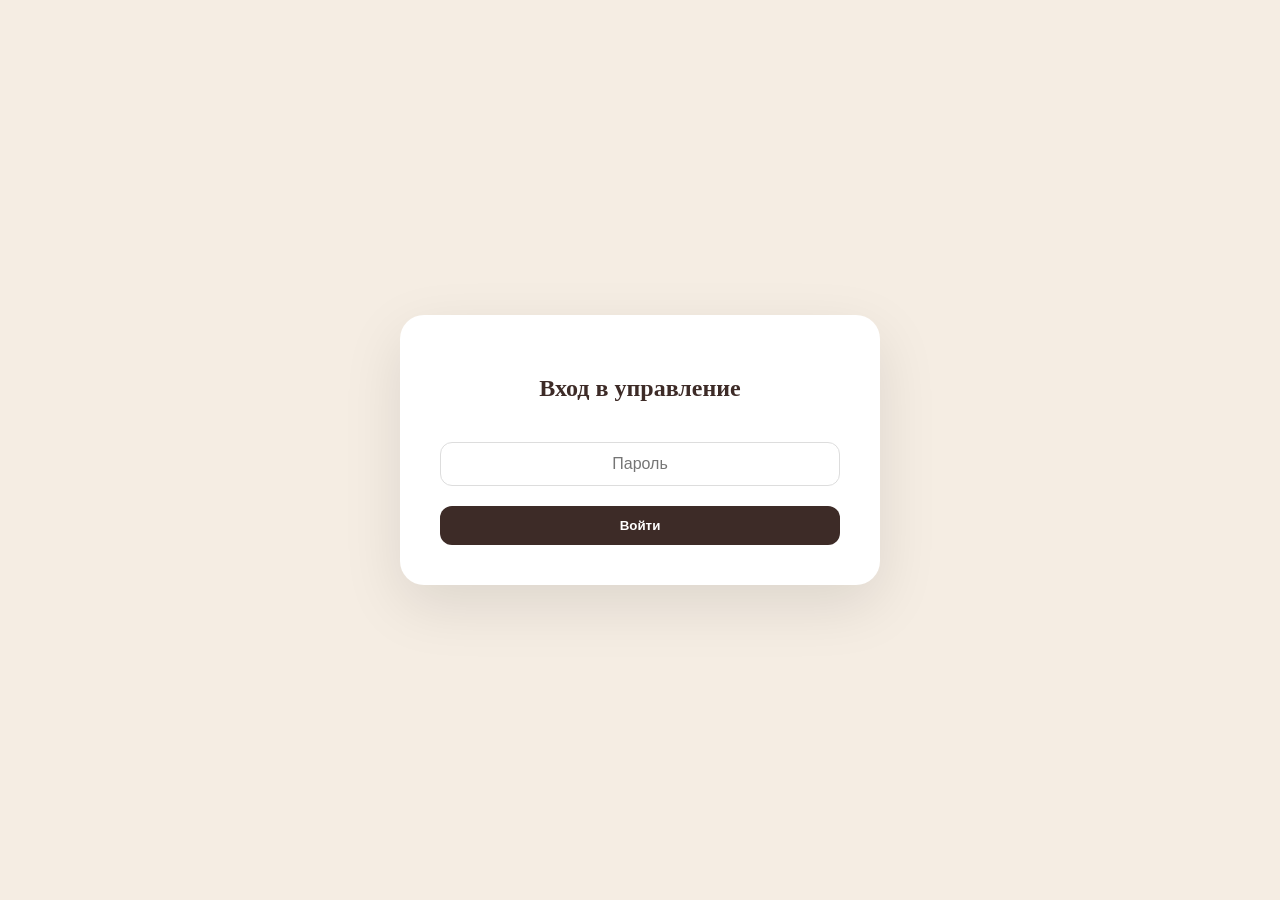
<file: admin.html>
<!DOCTYPE html>
<html lang="ru">
<head>
  <meta charset="UTF-8">
  <meta name="viewport" content="width=device-width, initial-scale=1.0">
  <title>Админ-панель | Диана и Виктор</title>
  <style>
    :root {
      --deep: #3D2B27;
      --gold: #C8AC88;
      --cream: #F5EDE3;
      --serif: "Cormorant Garamond", serif;
      --body: "Inter", sans-serif;
    }
    body {
      margin: 0;
      font-family: var(--body);
      background: var(--cream);
      display: flex;
      justify-content: center;
      align-items: center;
      min-height: 100vh;
    }
    .login-box {
      background: #fff;
      padding: 40px;
      border-radius: 24px;
      box-shadow: 0 20px 60px rgba(0,0,0,0.1);
      text-align: center;
      width: min(400px, 90%);
    }
    h2 { font-family: var(--serif); color: var(--deep); }
    input {
      width: 100%;
      padding: 12px;
      margin: 20px 0;
      border: 1px solid #ddd;
      border-radius: 12px;
      box-sizing: border-box;
      font-size: 1rem;
      text-align: center;
    }
    button {
      background: var(--deep);
      color: #fff;
      border: none;
      padding: 12px 30px;
      border-radius: 12px;
      cursor: pointer;
      font-weight: 600;
      width: 100%;
    }

    .admin-container {
      display: none;
      width: 95%;
      max-width: 1100px;
      background: #fff;
      border-radius: 24px;
      padding: 40px;
      box-shadow: 0 30px 90px rgba(0,0,0,0.1);
      flex-direction: column;
      margin: 40px auto;
    }
    .header {
      display: flex;
      justify-content: space-between;
      align-items: center;
      margin-bottom: 30px;
      border-bottom: 1px solid #eee;
      padding-bottom: 20px;
    }
    table {
      width: 100%;
      border-collapse: collapse;
      margin-bottom: 30px;
    }
    th, td {
      padding: 16px;
      text-align: left;
      border-bottom: 1px solid #f5f5f5;
    }
    th { background: #fafafa; color: var(--deep); font-weight: 600; }
    .actions { display: flex; gap: 16px; }
    .btn-clear { background: #fee2e2; color: #b91c1c; }
    .btn-export { background: var(--gold); }
    .btn-refresh {
      display: inline-flex;
      align-items: center;
      justify-content: center;
      gap: 8px;
      min-width: 130px;
    }
    .refresh-spinner {
      width: 14px;
      height: 14px;
      border: 2px solid rgba(255,255,255,0.45);
      border-top-color: #fff;
      border-radius: 50%;
      display: none;
    }
    .btn-refresh.is-loading {
      opacity: 0.85;
      cursor: wait;
    }
    .btn-refresh.is-loading .refresh-spinner {
      display: inline-block;
      animation: spin 0.8s linear infinite;
    }
    @keyframes spin {
      from { transform: rotate(0deg); }
      to { transform: rotate(360deg); }
    }
  </style>
</head>
<body>

  <div class="login-box" id="loginBox">
    <h2>Вход в управление</h2>
    <input type="password" id="passInput" placeholder="Пароль">
    <button onclick="checkPass()">Войти</button>
  </div>

  <div class="admin-container" id="adminContainer">
    <div class="header">
      <h2>Ответы гостей</h2>
      <div class="actions">
        <button class="btn-export btn-refresh" id="refreshBtn" onclick="refreshData()"><span class="refresh-spinner" aria-hidden="true"></span><span id="refreshBtnLabel">Обновить</span></button>
        <button class="btn-export" onclick="exportCSV()">Скачать CSV</button>
      </div>
    </div>

    <div style="overflow-x: auto;">
      <table id="responsesTable">
        <thead>
          <tr>
            <th>Дата/Время</th>
            <th>Имя</th>
            <th>Присутствие</th>
            <th>Напитки</th>
            <th>Музыка</th>
            <th>Действие</th>
          </tr>
        </thead>
        <tbody></tbody>
      </table>
    </div>

    <div class="header" style="margin-top: 24px;">
      <h2>Результаты квеста</h2>
    </div>
    <div style="overflow-x: auto;">
      <table id="quizTable">
        <thead>
          <tr>
            <th>Игрок</th>
            <th>Очки</th>
            <th>Время</th>
            <th>Верно</th>
            <th>Букеты</th>
            <th>Действие</th>
          </tr>
        </thead>
        <tbody></tbody>
      </table>
    </div>
  </div>
  <script src="api-config.js"></script>
  <script>
    const API_URL = (window.WEDDING_API_URL || '').trim();
    let currentRows = [];
    let currentQuizRows = [];

    function setRefreshLoading(isLoading) {
      const btn = document.getElementById('refreshBtn');
      const label = document.getElementById('refreshBtnLabel');
      if (!btn || !label) return;
      btn.disabled = !!isLoading;
      btn.classList.toggle('is-loading', !!isLoading);
      label.textContent = isLoading ? 'Обновление...' : 'Обновить';
    }

    function checkPass() {
      const pass = document.getElementById('passInput').value;
      if (pass === '123!') {
        document.getElementById('loginBox').style.display = 'none';
        document.getElementById('adminContainer').style.display = 'flex';
        refreshData();
      } else {
        alert('Неверный пароль');
      }
    }

    function esc(v) {
      return String(v || '')
        .replace(/&/g, '&amp;')
        .replace(/</g, '&lt;')
        .replace(/>/g, '&gt;')
        .replace(/"/g, '&quot;')
        .replace(/'/g, '&#39;');
    }

    function isQuizFallbackRow(r) {
      return r && r.attendance === 'QUIZ' && typeof r.music === 'string' && r.music.indexOf('__QUIZ__') === 0;
    }

    function parseQuizFallbackFromResponses(rows) {
      const parsed = [];
      (rows || []).forEach(r => {
        if (!isQuizFallbackRow(r)) return;
        try {
          const payload = JSON.parse(r.music.slice('__QUIZ__'.length));
          payload._fallbackResponseId = r.responseId || r.id || '';
          payload._fallbackFingerprint = r.fingerprint || '';
          parsed.push(payload);
        } catch (e) {
        }
      });
      return parsed;
    }

    async function loadRows() {
      if (!API_URL) {
        const local = JSON.parse(localStorage.getItem('wedding_responses') || '[]');
        currentRows = local.filter(r => !isQuizFallbackRow(r)).map(r => ({
          responseId: String(r.id || ''),
          timestamp: r.timestamp || '',
          name: r.name || '',
          attendance: r.attendance || '',
          drinks: r.drinks || '',
          music: r.music || ''
        })).reverse();
        renderTable(currentRows);
        return;
      }

      try {
        const res = await fetch(API_URL + '?action=list', { method: 'GET' });
        const contentType = (res.headers.get('content-type') || '').toLowerCase();
        if (!res.ok || contentType.indexOf('application/json') === -1) {
          throw new Error('API_NON_JSON_OR_PRIVATE');
        }
        const data = await res.json();
        currentRows = (data.responses || []).filter(r => !isQuizFallbackRow(r)).map(r => ({
          responseId: r.responseId || '',
          fingerprint: r.fingerprint || '',
          timestamp: r.timestamp || '',
          name: r.name || '',
          attendance: r.attendance || '',
          drinks: r.drinks || '',
          music: r.music || ''
        }));
        renderTable(currentRows);
      } catch (err) {
        console.error(err);
        const local = JSON.parse(localStorage.getItem('wedding_responses') || '[]');
        currentRows = local.filter(r => !isQuizFallbackRow(r)).map(r => ({
          responseId: String(r.id || ''),
          timestamp: r.timestamp || '',
          name: r.name || '',
          attendance: r.attendance || '',
          drinks: r.drinks || '',
          music: r.music || ''
        })).reverse();
        renderTable(currentRows);
        alert('Не удалось загрузить ответы из Google Sheets. Проверьте Apps Script: доступ Web app = Anyone и активный deployment /exec. Показаны только локальные данные этого браузера.');
      }
    }

    function formatMs(ms) {
      const sec = Math.max(0, Math.floor((Number(ms) || 0) / 1000));
      const m = String(Math.floor(sec / 60)).padStart(2, '0');
      const s = String(sec % 60).padStart(2, '0');
      return `${m}:${s}`;
    }

    async function loadQuizRows() {
      if (!API_URL) {
        currentQuizRows = [];
        renderQuizTable(currentQuizRows);
        return;
      }
      try {
        const res = await fetch(API_URL + '?action=quiz_list', { method: 'GET' });
        const contentType = (res.headers.get('content-type') || '').toLowerCase();
        if (!res.ok || contentType.indexOf('application/json') === -1) {
          throw new Error('QUIZ_API_UNAVAILABLE');
        }
        const data = await res.json();
        if (Array.isArray(data.results)) {
          currentQuizRows = data.results.map(r => ({
            sessionId: r.sessionId || '',
            fingerprint: r.fingerprint || '',
            playerName: r.playerName || '',
            totalScore: Number(r.totalScore || 0),
            timeMs: Number(r.timeMs || 0),
            correctCount: Number(r.correctCount || 0),
            bouquetHits: Number(r.bouquetHits || 0)
          }));
          renderQuizTable(currentQuizRows);
          return;
        }

        const listRes = await fetch(API_URL + '?action=list', { method: 'GET' });
        const listData = await listRes.json();
        currentQuizRows = parseQuizFallbackFromResponses(listData.responses || []).map(r => ({
          sessionId: r.sessionId || '',
          fingerprint: r.fingerprint || '',
          playerName: r.playerName || '',
          totalScore: Number(r.totalScore || 0),
          timeMs: Number(r.timeMs || 0),
          correctCount: Number(r.correctCount || 0),
          bouquetHits: Number(r.bouquetHits || 0),
          fallbackResponseId: r._fallbackResponseId || '',
          fallbackFingerprint: r._fallbackFingerprint || ''
        }));
        renderQuizTable(currentQuizRows);
      } catch (err) {
        console.error(err);
        renderQuizTable([]);
      }
    }

    async function refreshData() {
      setRefreshLoading(true);
      try {
        await Promise.all([loadRows(), loadQuizRows()]);
      } finally {
        setRefreshLoading(false);
      }
    }

    function renderTable(rows) {
      const tbody = document.querySelector('#responsesTable tbody');
      tbody.innerHTML = rows.map(r => `
        <tr>
          <td>${esc(r.timestamp)}</td>
          <td>${esc(r.name)}</td>
          <td>${esc(r.attendance)}</td>
          <td>${esc(r.drinks)}</td>
          <td>${esc(r.music || '—')}</td>
          <td><button onclick="deleteRow('${esc(r.responseId)}','${esc(r.fingerprint || '')}')">Удалить</button></td>
        </tr>
      `).join('') || '<tr><td colspan="6" style="text-align:center">Ответов пока нет</td></tr>';
    }

    function renderQuizTable(rows) {
      const tbody = document.querySelector('#quizTable tbody');
      if (!tbody) return;
      tbody.innerHTML = rows.map(r => `
        <tr>
          <td>${esc(r.playerName || 'Гость')}</td>
          <td>${esc(r.totalScore)}</td>
          <td>${esc(formatMs(r.timeMs))}</td>
          <td>${esc(r.correctCount)}</td>
          <td>${esc(r.bouquetHits)}</td>
          <td><button onclick="deleteQuizRow('${esc(r.sessionId)}','${esc(r.fingerprint || '')}','${esc(r.fallbackResponseId || '')}','${esc(r.fallbackFingerprint || '')}')">Удалить</button></td>
        </tr>
      `).join('') || '<tr><td colspan="6" style="text-align:center">Результатов пока нет</td></tr>';
    }

    async function deleteRow(responseId, fingerprint) {
      if (!confirm('Удалить эту запись?')) return;

      if (!API_URL) {
        const raw = JSON.parse(localStorage.getItem('wedding_responses') || '[]');
        const next = raw.filter(r => String(r.id || '') !== String(responseId));
        localStorage.setItem('wedding_responses', JSON.stringify(next));
        loadRows();
        return;
      }

      try {
        const res = await fetch(API_URL, {
          method: 'POST',
          headers: { 'Content-Type': 'text/plain;charset=utf-8' },
          body: JSON.stringify({ action: 'delete', responseId, fingerprint })
        });
        const contentType = (res.headers.get('content-type') || '').toLowerCase();
        if (!res.ok || contentType.indexOf('application/json') === -1) {
          throw new Error('Delete API unavailable/private');
        }
        const data = await res.json();
        if (!data.ok) throw new Error('Delete failed');
        loadRows();
      } catch (err) {
        console.error(err);
        alert('Не удалось удалить запись.');
      }
    }

    async function deleteQuizRow(sessionId, fingerprint, fallbackResponseId, fallbackFingerprint) {
      if (!confirm('Удалить результат квеста?')) return;
      if (!API_URL) return;

      if (fallbackResponseId) {
        try {
          const res = await fetch(API_URL, {
            method: 'POST',
            headers: { 'Content-Type': 'text/plain;charset=utf-8' },
            body: JSON.stringify({
              action: 'delete',
              responseId: fallbackResponseId,
              fingerprint: fallbackFingerprint || ''
            })
          });
          const contentType = (res.headers.get('content-type') || '').toLowerCase();
          if (!res.ok || contentType.indexOf('application/json') === -1) {
            throw new Error('Fallback quiz delete unavailable');
          }
          const data = await res.json();
          if (!data.ok) throw new Error('Fallback quiz delete failed');
          loadRows();
          loadQuizRows();
          return;
        } catch (err) {
          console.error(err);
          alert('Не удалось удалить результат квеста.');
          return;
        }
      }

      try {
        const res = await fetch(API_URL, {
          method: 'POST',
          headers: { 'Content-Type': 'text/plain;charset=utf-8' },
          body: JSON.stringify({ action: 'quiz_delete', sessionId, fingerprint })
        });
        const contentType = (res.headers.get('content-type') || '').toLowerCase();
        if (!res.ok || contentType.indexOf('application/json') === -1) {
          throw new Error('Quiz delete unavailable');
        }
        const data = await res.json();
        if (!data.ok) throw new Error('Quiz delete failed');
        loadQuizRows();
      } catch (err) {
        console.error(err);
        alert('Не удалось удалить результат квеста.');
      }
    }

    function exportCSV() {
      const responses = currentRows;
      if (!responses.length) return alert('Нет данных');
      
      let csv = 'Дата/Время;Имя;Присутствие;Напитки;Музыка\n';
      responses.forEach(r => {
        csv += `${r.timestamp};${r.name};${r.attendance};${r.drinks};${r.music || ''}\n`;
      });
      
      const blob = new Blob(["\ufeff" + csv], { type: 'text/csv;charset=utf-8;' });
      const link = document.createElement("a");
      link.href = URL.createObjectURL(blob);
      link.download = "responses.csv";
      link.click();
    }
  </script>
</body>
</html>
</file>
